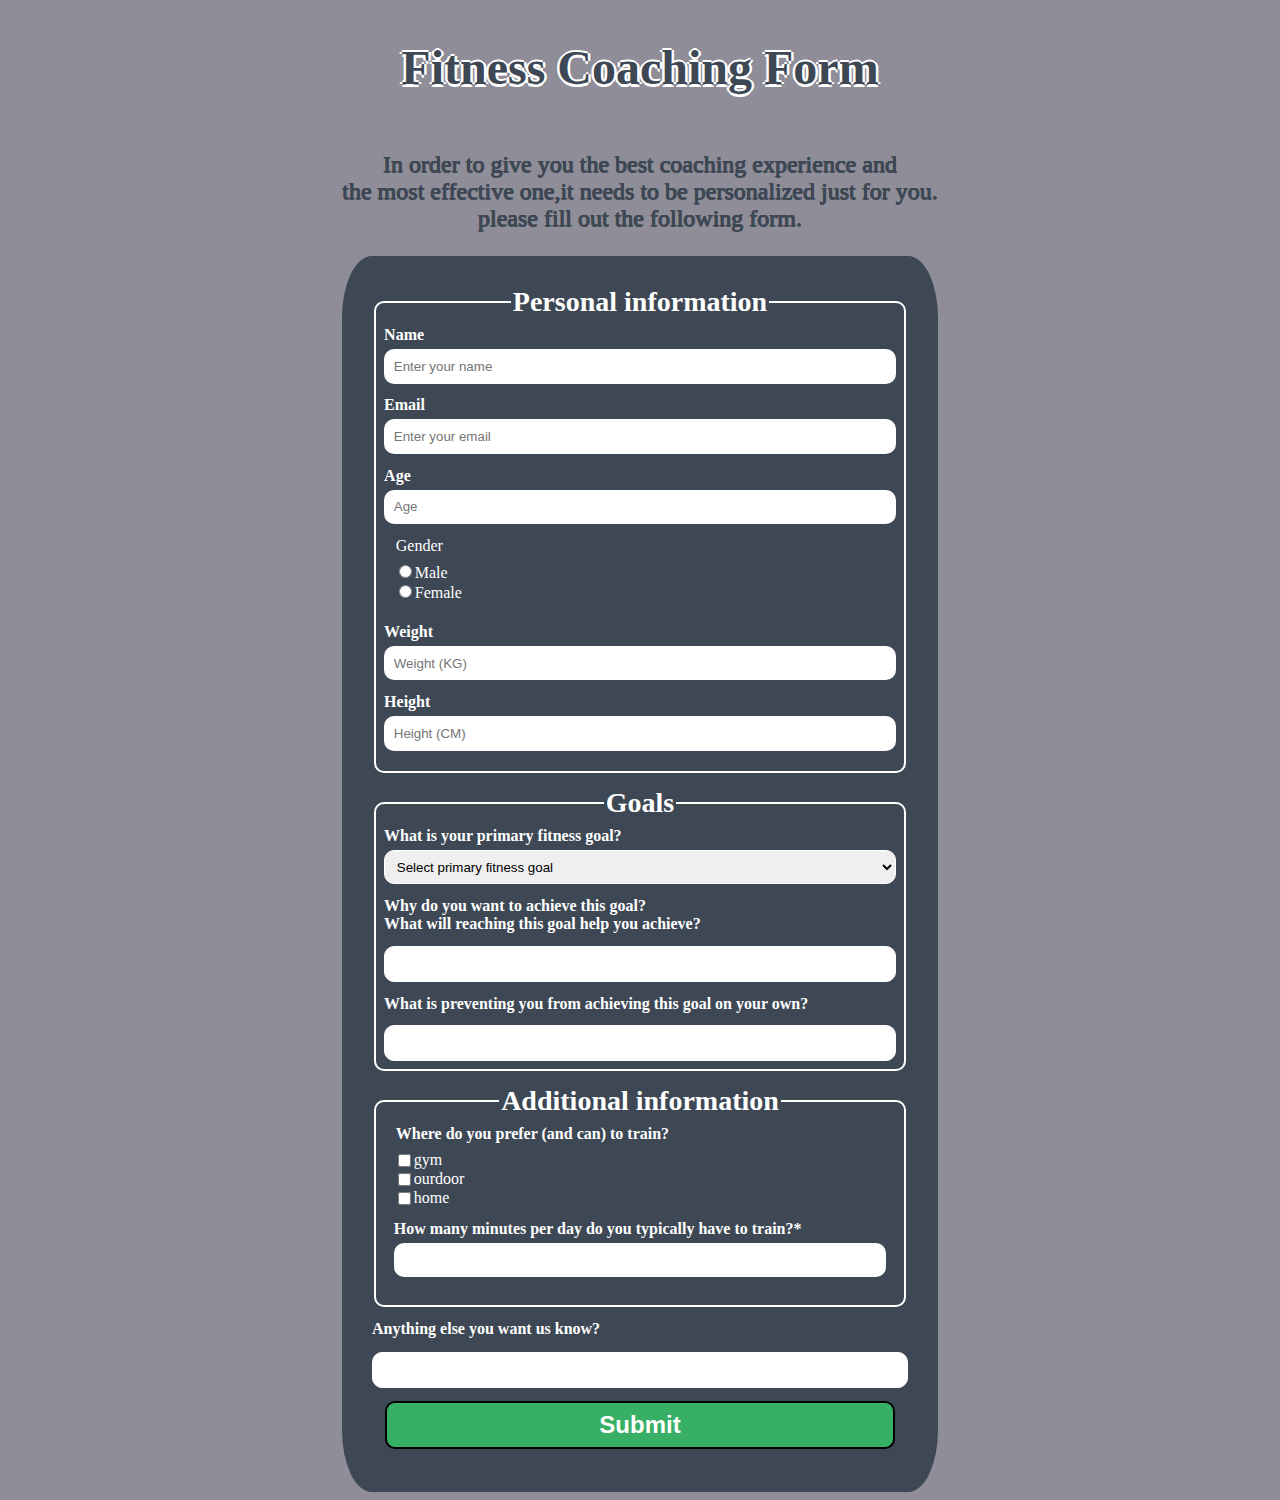
<file: index.html>
<!DOCTYPE html>

<html lang="en">
  <head>
    <meta charset="UTF-8" />
    <meta http-equiv="X-UA-Compatible" content="IE=edge" />
    <meta name="viewport" content="width=device-width, initial-scale=1.0" />
    <title>survey-form</title>
    <link href="styles/style.css" rel="stylesheet" />
  </head>

  <body class="background-image">
    <main>
      <h1 id="title">Fitness Coaching Form</h1>

      <p id="description">
        In order to give you the best coaching experience and<br />
        the most effective one,it needs to be personalized just for you.<br />
        please fill out the following form.
      </p>

      <div id="div-form">
        <form id="survey-form" action="thank-you.html">
          <fieldset id="personal-info-fieldset">
            <legend id="personal-info-legend">Personal information</legend>
            <label id="name-label" for="name">Name</label>

            <input
              id="name"
              type="text"
              placeholder="Enter your name"
              required
            />

            <label id="email-label" for="email">Email</label>

            <input
              id="email"
              type="email"
              placeholder="Enter your email"
              required
            />

            <label id="number-label" for="number">Age</label>

            <input
              id="number"
              type="number"
              min="10"
              max="99"
              placeholder="Age"
            />

            <fieldset id="radio-fieldset">
              <legend id="radio-legend">Gender</legend>
              <label for="radio1">
                <input
                  id="radio1"
                  value="Male"
                  type="radio"
                  name="gender"
                />Male</label
              >

              <label for="radio2">
                <input
                  id="radio2"
                  value="Female"
                  type="radio"
                  name="gender"
                />Female</label
              >
            </fieldset>

            <label id="weight-label" for="number">Weight</label>

            <input
              id="weight"
              type="number"
              min="0"
              max="150"
              placeholder="Weight (KG)"
            />

            <label id="height-label" for="number">Height</label>

            <input
              id="height"
              type="number"
              min="0"
              max="300"
              placeholder="Height (CM)"
            />
          </fieldset>

          <fieldset id="goals-fieldset">
            <legend id="goals-legend">Goals</legend>
            <label id="dropdown-label" for="dropdown">
              What is your primary fitness goal?</label
            >
            <select id="dropdown">
              <option value="select" disabled selected>
                Select primary fitness goal
              </option>
              <option value="Muscle">Gain Muscle</option>
              <option value="Weight">Lose Weight</option>
              <option value="Strong">Get Stronger</option>
            </select>

            <label id="goals-why-label" for="goals-why-text">
              Why do you want to achieve this goal? <br />
              What will reaching this goal help you achieve?
            </label>
            <textarea id="goals-why-text" name="goals-why"> </textarea>

            <label id="goals-what-label" for="goals-what-text">
              What is preventing you from achieving this goal on your own?
            </label>
            <textarea id="goals-what-text" name="goals-text"> </textarea>
          </fieldset>

          <fieldset id="add-info-fieldset">
            <legend id="add-info-legend">Additional information</legend>
            <fieldset id="checkbox-fieldset">
              <legend id="checkbox-legend">
                Where do you prefer (and can) to train?
              </legend>
              <label for="checkbox1">
                gym
                <input id="checkbox1" value="gym" type="checkbox" name="name" />
              </label>
              <label for="checkbox2">
                ourdoor
                <input
                  id="checkbox2"
                  value="outdoor"
                  type="checkbox"
                  name="name"
                />
              </label>
              <label for="checkbox3">
                home
                <input
                  id="checkbox3"
                  value="home"
                  type="checkbox"
                  name="name"
                />
              </label>

              <label id="time-label" for="time">
                How many minutes per day do you typically have to train?*
              </label>

              <input id="time" type="number" min="0" max="1440" />
            </fieldset>
          </fieldset>

          <label id="text-area-label" for="text-area">
            Anything else you want us know?
          </label>

          <textarea id="text-area" name="text"></textarea>

          <button id="submit" type="submit">Submit</button>
        </form>
      </div>
    </main>
    <script src="https://cdn.freecodecamp.org/testable-projects-fcc/v1/bundle.js"></script>
  </body>
</html>
</file>
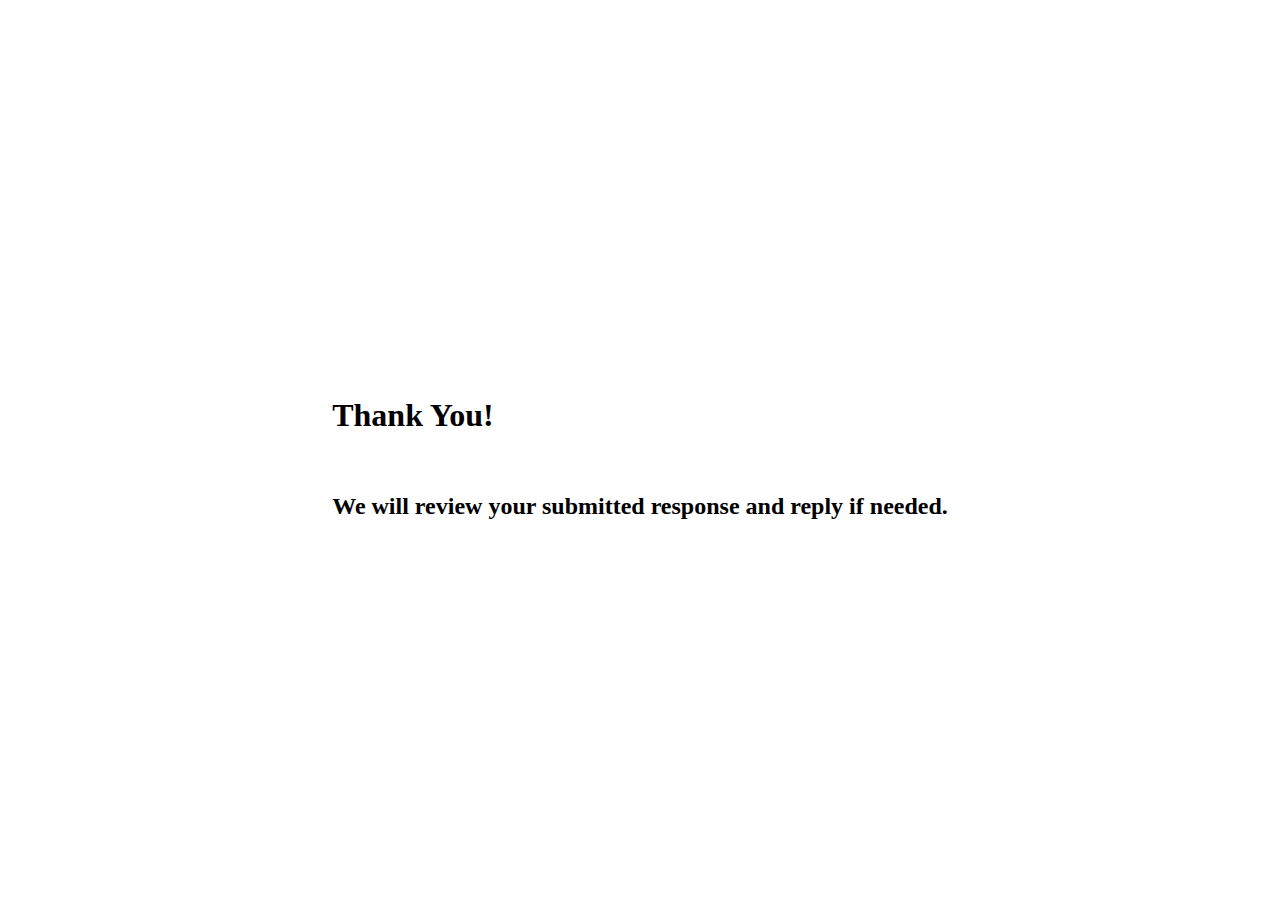
<file: thank-you.html>
<!DOCTYPE html>
<html lang="en">
  <head>
    <meta charset="UTF-8" />
    <meta http-equiv="X-UA-Compatible" content="IE=edge" />
    <meta name="viewport" content="width=device-width, initial-scale=1.0" />
    <title>Document</title>
    <link href="/styles/style.css" rel="stylesheet" />
  </head>
  <body>
    <div id="thank-you">
      <h1>Thank You!</h1>
      <br />
      <h2>We will review your submitted response and reply if needed.</h2>
    </div>
  </body>
</html>
</file>
<file: styles/style.css>
/*html{
    height: 100%; 
}*/

body {
  display: flex;
  flex-direction: row;
  justify-content: center;
  min-height: 100vh;
}

.background-image {
  background-color: #8f8d98;
  background-image: url(https://images.pexels.com/photos/669584/pexels-photo-669584.jpeg?auto=compress&cs=tinysrgb&dpr=2&h=750&w=1260);
  background-position: center;
  background-repeat: no-repeat;
  background-size: cover;
}

main {
  justify-self: center;
  min-height: 100vh;
  display: grid;
  grid-template-rows: auto;
  grid-template-areas:
    "title"
    "des"
    "form";
}

#title {
  text-align: center;
  font-size: xxx-large;
  color: #3e4854;
  grid-area: title;

  text-shadow: -2.5px 0 white, 0 2.5px white, 2.5px 0 white, 0 -2.5px white;
}

#description {
  text-align: center;
  font-size: x-large;
  color: #3e4854;
  text-shadow: -0.5px 0 #3e4854, 0 0.5px #3e4854, 0.5px 0 #3e4854,
    0 -0.5px #3e4854;
  grid-area: des;
}

#div-form {
  grid-area: form;
}

#survey-form {
  max-width: 100%;
  min-height: fit-content;
  display: flex;
  flex-direction: column;
  background-color: #3e4854;
  padding: 5%;
  border-radius: 5%;
  color: white;
}

#personal-info-fieldset {
  display: flex;
  flex-direction: column;
  padding: 1.5%;
  margin-bottom: 2.5%;

  border-style: solid;
  border-width: 2.5%;
  border-radius: 10px;
  border-color: white;
}
#personal-info-legend {
  font-weight: bold;
  font-size: 28px;
  text-align: center;
}

#name-label {
  font-weight: bold;
}

#name {
  margin-top: 1%;
  margin-bottom: 2.5%;
  padding: 1.5%;

  border-style: solid;
  border-width: 2.5%;
  border-radius: 10px;
  border-color: white;
}

#email-label {
  font-weight: bold;
}

#email {
  margin-top: 1%;
  margin-bottom: 2.5%;
  padding: 1.5%;

  border-style: solid;
  border-width: 2.5%;
  border-radius: 10px;
  border-color: white;
}

#number-label {
  font-weight: bold;
}

#number {
  margin-top: 1%;
  margin-bottom: 2.5%;
  padding: 1.5%;

  border-style: solid;
  border-width: 2.5%;
  border-radius: 10px;
  border-color: white;
}

#weight-label {
  font-weight: bold;
}

#weight {
  margin-top: 1%;
  margin-bottom: 2.5%;
  padding: 1.5%;

  border-style: solid;
  border-width: 2.5%;
  border-radius: 10px;
  border-color: white;
}

#height-label {
  font-weight: bold;
}

#height {
  margin-top: 1%;
  margin-bottom: 2.5%;
  padding: 1.5%;

  border-style: solid;
  border-width: 2.5%;
  border-radius: 10px;
  border-color: white;
}

#goals-fieldset {
  display: flex;
  flex-direction: column;
  padding: 1.5%;
  margin-bottom: 2.5%;

  border-style: solid;
  border-width: 2.5%;
  border-radius: 10px;
  border-color: white;
}

#goals-legend {
  font-weight: bold;
  font-size: 28px;
  text-align: center;
}

#dropdown-label {
  font-weight: bold;
}

#dropdown {
  margin-top: 1%;
  margin-bottom: 2.5%;
  padding: 1.5%;

  border-style: solid;
  border-width: 2.5%;
  border-radius: 10px;
  border-color: white;

  display: flex;
  flex-direction: column;
}

#radio-fieldset {
  display: flex;
  flex-direction: column;
  padding: 1.5%;
  margin-bottom: 2.5%;

  border: 0;
}
/*
#radio-legend{
    
}

#radio1{

}

#radio2{

}

#radio3{

}
*/
#goals-why-label {
  font-weight: bold;
  margin-bottom: 2.5%;
}

#goals-why-text {
  border-style: solid;
  border-width: 2.5%;
  border-radius: 10px;
  border-color: white;
  resize: none;
  margin-bottom: 2.5%;

  display: flex;
  flex-direction: column;
}

#goals-what-label {
  font-weight: bold;
  margin-bottom: 2.5%;
}

#goals-what-text {
  border-style: solid;
  border-width: 2.5%;
  border-radius: 10px;
  border-color: white;
  resize: none;

  display: flex;
  flex-direction: column;
}

#add-info-fieldset {
  display: flex;
  flex-direction: column;
  padding: 1.5%;
  margin-bottom: 2.5%;

  border-style: solid;
  border-width: 2.5%;
  border-radius: 10px;
  border-color: white;
}

#add-info-legend {
  font-weight: bold;
  font-size: 28px;
  text-align: center;
}

#checkbox-fieldset {
  display: flex;
  flex-direction: column;
  padding: 1.5%;
  margin-bottom: 2.5%;

  border: 0;
}

#checkbox-legend {
  font-weight: bold;
}

#checkbox1 {
  float: left;
}

#checkbox2 {
  float: left;
}

#checkbox3 {
  float: left;
}

#time-label {
  font-weight: bold;
  margin-top: 2.5%;
}

#time {
  margin-top: 1%;
  padding: 1.5%;

  border-style: solid;
  border-width: 2.5%;
  border-radius: 10px;
  border-color: white;
}

#text-area-label {
  font-weight: bold;
  margin-bottom: 2.5%;
}

#text-area {
  border-style: solid;
  border-width: 2.5%;
  border-radius: 10px;
  border-color: white;
  resize: none;
  min-height: 5%;
}

#submit {
  margin-top: 2.5%;
  padding: 1.5%;
  font-weight: bold;
  font-size: 24px;
  margin: 2.5%;

  background-color: #37af65;

  border-style: solid;
  border-radius: 10px;
  color: white;
}

#thank-you {
  display: flex;
  flex-direction: column;
  justify-content: center;
}

@media (min-width: 1440px) and (max-width: 2550px) {
  .background-image {
    background-color: #8f8d98;
    background-image: url(https://images.pexels.com/photos/669584/pexels-photo-669584.jpeg?auto=compress&cs=tinysrgb&dpr=2&h=750&w=1260);
    background-position: center;
    background-repeat: no-repeat;
    background-size: 100% 100%;
  }
}
</file>
